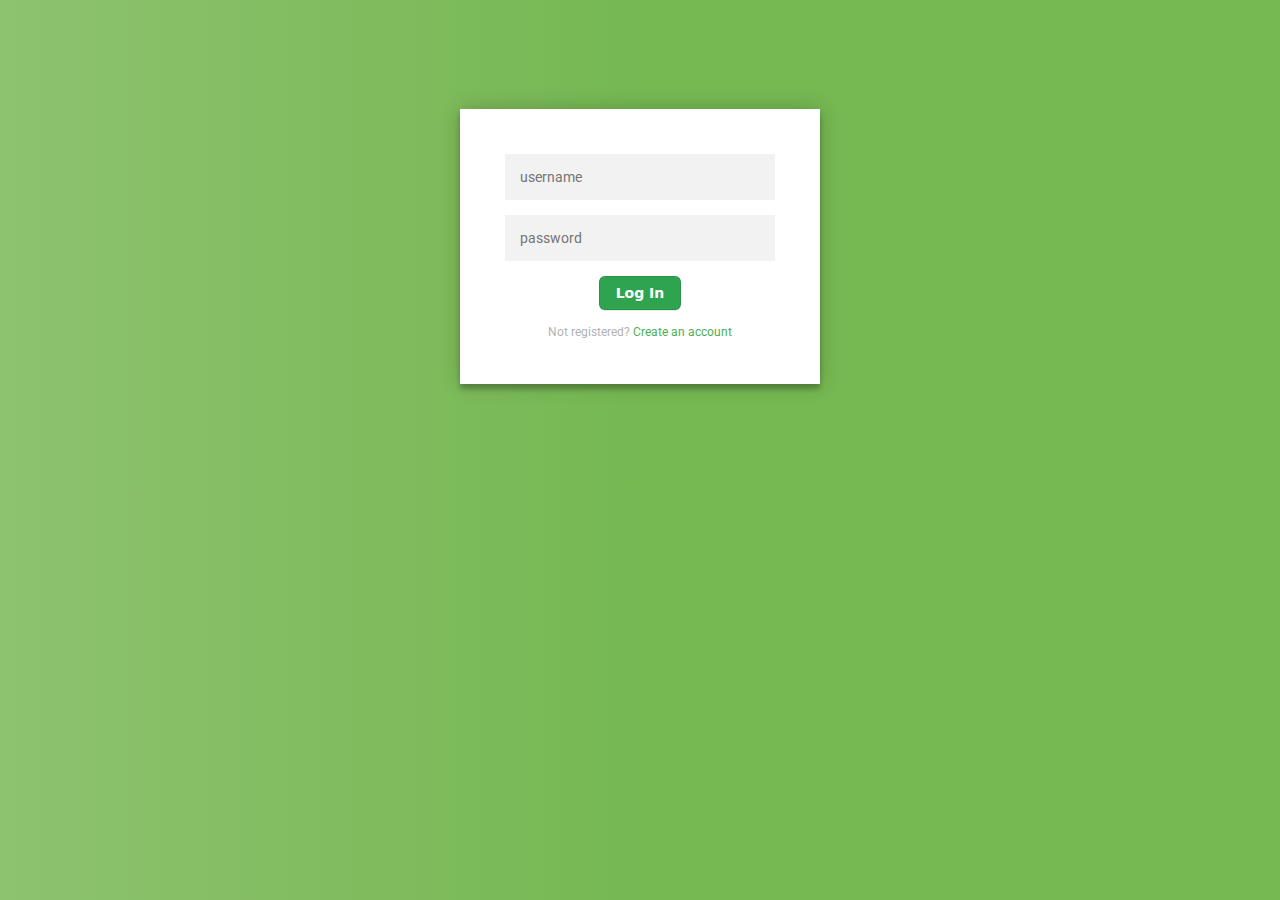
<file: templates/login.html>
<!DOCTYPE html>
<html lang="en">
<head>
    <meta charset="UTF-8">
    <meta name="viewport" content="width=device-width, initial-scale=1.0">
    
    <title>Login</title>
</head>
<body>
    <style>
@import url(https://fonts.googleapis.com/css?family=Roboto:300);

.login-page {
  width: 360px;
  padding: 8% 0 0;
  margin: auto;
}
.form {
  position: relative;
  z-index: 1;
  background: #FFFFFF;
  max-width: 360px;
  margin: 0 auto 100px;
  padding: 45px;
  text-align: center;
  box-shadow: 0 0 20px 0 rgba(0, 0, 0, 0.2), 0 5px 5px 0 rgba(0, 0, 0, 0.24);
}
.form input {
  font-family: "Roboto", sans-serif;
  outline: 0;
  background: #f2f2f2;
  width: 100%;
  border: 0;
  margin: 0 0 15px;
  padding: 15px;
  box-sizing: border-box;
  font-size: 14px;
}
.form button {
  font-family: "Roboto", sans-serif;
  text-transform: uppercase;
  outline: 0;
  background: #4CAF50;
  width: 100%;
  border: 0;
  padding: 15px;
  color: #FFFFFF;
  font-size: 14px;
  -webkit-transition: all 0.3 ease;
  transition: all 0.3 ease;
  cursor: pointer;
}
.form button:hover,.form button:active,.form button:focus {
  background: #43A047;
}
.form .message {
  margin: 15px 0 0;
  color: #b3b3b3;
  font-size: 12px;
}
.form .message a {
  color: #4CAF50;
  text-decoration: none;
}
.form .register-form {
  display: none;
}
.container {
  position: relative;
  z-index: 1;
  max-width: 300px;
  margin: 0 auto;
}
.container:before, .container:after {
  content: "";
  display: block;
  clear: both;
}
.container .info {
  margin: 50px auto;
  text-align: center;
}
.container .info h1 {
  margin: 0 0 15px;
  padding: 0;
  font-size: 36px;
  font-weight: 300;
  color: #1a1a1a;
}
.container .info span {
  color: #4d4d4d;
  font-size: 12px;
}
.container .info span a {
  color: #000000;
  text-decoration: none;
}
.container .info span .fa {
  color: #EF3B3A;
}
body {
  background: #76b852; /* fallback for old browsers */
  background: rgb(141,194,111);
  background: linear-gradient(90deg, rgba(141,194,111,1) 0%, rgba(118,184,82,1) 50%);
  font-family: "Roboto", sans-serif;
  -webkit-font-smoothing: antialiased;
  -moz-osx-font-smoothing: grayscale;      
}
.button-3 {
    appearance: none;
    background-color: #2ea44f;
    border: 1px solid rgba(27, 31, 35, .15);
    border-radius: 6px;
    box-shadow: rgba(27, 31, 35, .1) 0 1px 0;
    box-sizing: border-box;
    color: #fff;
    cursor: pointer;
    display: inline-block;
    font-family: -apple-system,system-ui,"Segoe UI",Helvetica,Arial,sans-serif,"Apple Color Emoji","Segoe UI Emoji";
    font-size: 14px;
    font-weight: 600;
    line-height: 20px;
    padding: 6px 16px;
    position: relative;
    text-align: center;
    text-decoration: none;
    user-select: none;
    -webkit-user-select: none;
    touch-action: manipulation;
    vertical-align: middle;
    white-space: nowrap;
  }
  
  .button-3:focus:not(:focus-visible):not(.focus-visible) {
    box-shadow: none;
    outline: none;
  }
  
  .button-3:hover {
    background-color: #2c974b;
  }
  
  .button-3:focus {
    box-shadow: rgba(46, 164, 79, .4) 0 0 0 3px;
    outline: none;
  }
  
  .button-3:disabled {
    background-color: #94d3a2;
    border-color: rgba(27, 31, 35, .1);
    color: rgba(255, 255, 255, .8);
    cursor: default;
  }
  
  .button-3:active {
    background-color: #298e46;
    box-shadow: rgba(20, 70, 32, .2) 0 1px 0 inset;
  }
    </style>
    <div class="login-page">
        <div class="form">
          <form class="register-form">
            <input type="text" placeholder="name"/>
            <input type="password" placeholder="password"/>
            <input type="text" placeholder="email address"/>
            <button>create</button>
            <p class="message">Already registered? <a href="#">Sign In</a></p>
          </form>
          <form class="login-form">
            <input type="text" placeholder="username"/>
            <input type="password" placeholder="password"/>
            <a class="button-3" href="/">
                Log In
             </a>
            <p class="message">Not registered? <a href="/signup">Create an account</a></p>
          </form>
        </div>
      </div>
</body>
</html>
</file>
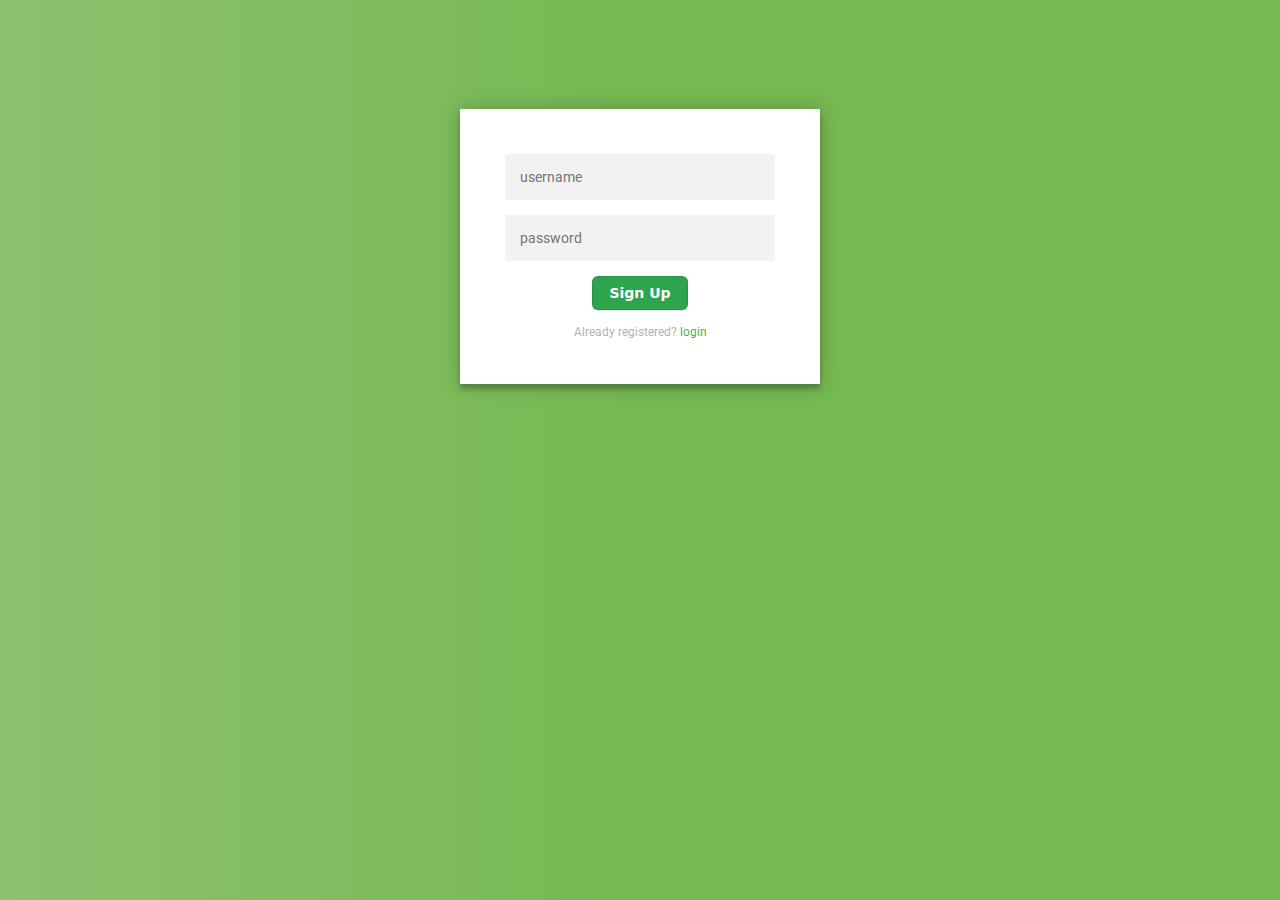
<file: templates/signup.html>
<!DOCTYPE html>
<html lang="en">
<head>
    <meta charset="UTF-8">
    <meta name="viewport" content="width=device-width, initial-scale=1.0">
    
    <title>signup</title>
</head>
<body>
    <style>
@import url(https://fonts.googleapis.com/css?family=Roboto:300);

.login-page {
  width: 360px;
  padding: 8% 0 0;
  margin: auto;
}
.form {
  position: relative;
  z-index: 1;
  background: #FFFFFF;
  max-width: 360px;
  margin: 0 auto 100px;
  padding: 45px;
  text-align: center;
  box-shadow: 0 0 20px 0 rgba(0, 0, 0, 0.2), 0 5px 5px 0 rgba(0, 0, 0, 0.24);
}
.form input {
  font-family: "Roboto", sans-serif;
  outline: 0;
  background: #f2f2f2;
  width: 100%;
  border: 0;
  margin: 0 0 15px;
  padding: 15px;
  box-sizing: border-box;
  font-size: 14px;
}
.form button {
  font-family: "Roboto", sans-serif;
  text-transform: uppercase;
  outline: 0;
  background: #4CAF50;
  width: 100%;
  border: 0;
  padding: 15px;
  color: #FFFFFF;
  font-size: 14px;
  -webkit-transition: all 0.3 ease;
  transition: all 0.3 ease;
  cursor: pointer;
}
.form button:hover,.form button:active,.form button:focus {
  background: #43A047;
}
.form .message {
  margin: 15px 0 0;
  color: #b3b3b3;
  font-size: 12px;
}
.form .message a {
  color: #4CAF50;
  text-decoration: none;
}
.form .register-form {
  display: none;
}
.container {
  position: relative;
  z-index: 1;
  max-width: 300px;
  margin: 0 auto;
}
.container:before, .container:after {
  content: "";
  display: block;
  clear: both;
}
.container .info {
  margin: 50px auto;
  text-align: center;
}
.container .info h1 {
  margin: 0 0 15px;
  padding: 0;
  font-size: 36px;
  font-weight: 300;
  color: #1a1a1a;
}
.container .info span {
  color: #4d4d4d;
  font-size: 12px;
}
.container .info span a {
  color: #000000;
  text-decoration: none;
}
.container .info span .fa {
  color: #EF3B3A;
}
body {
  background: #76b852; /* fallback for old browsers */
  background: rgb(141,194,111);
  background: linear-gradient(90deg, rgba(141,194,111,1) 0%, rgba(118,184,82,1) 50%);
  font-family: "Roboto", sans-serif;
  -webkit-font-smoothing: antialiased;
  -moz-osx-font-smoothing: grayscale;      
}

/* CSS */
.button-3 {
  appearance: none;
  background-color: #2ea44f;
  border: 1px solid rgba(27, 31, 35, .15);
  border-radius: 6px;
  box-shadow: rgba(27, 31, 35, .1) 0 1px 0;
  box-sizing: border-box;
  color: #fff;
  cursor: pointer;
  display: inline-block;
  font-family: -apple-system,system-ui,"Segoe UI",Helvetica,Arial,sans-serif,"Apple Color Emoji","Segoe UI Emoji";
  font-size: 14px;
  font-weight: 600;
  line-height: 20px;
  padding: 6px 16px;
  position: relative;
  text-align: center;
  text-decoration: none;
  user-select: none;
  -webkit-user-select: none;
  touch-action: manipulation;
  vertical-align: middle;
  white-space: nowrap;
}

.button-3:focus:not(:focus-visible):not(.focus-visible) {
  box-shadow: none;
  outline: none;
}

.button-3:hover {
  background-color: #2c974b;
}

.button-3:focus {
  box-shadow: rgba(46, 164, 79, .4) 0 0 0 3px;
  outline: none;
}

.button-3:disabled {
  background-color: #94d3a2;
  border-color: rgba(27, 31, 35, .1);
  color: rgba(255, 255, 255, .8);
  cursor: default;
}

.button-3:active {
  background-color: #298e46;
  box-shadow: rgba(20, 70, 32, .2) 0 1px 0 inset;
}
    </style>
    <div class="login-page">
        <div class="form">
          <form class="register-form">
            <input type="text" placeholder="email address"/>
            <input type="text" placeholder="name"/> 
            <input type="text" placeholder="name"/>
            <input type="password" placeholder="password"/>
            
            <button>create</button>
            <p class="message">Already registered? <a href="#">Sign In</a></p>
          </form>
          <form class="login-form">
            <input type="text" placeholder="username"/>
            <input type="password" placeholder="password"/>
            
            <a class="button-3" href="/login">
           Sign Up
        </a>
            <p class="message">Already registered? <a href="/login">login</a></p>
          </form>
        </div>
      </div>
</body>
</html>
</file>
